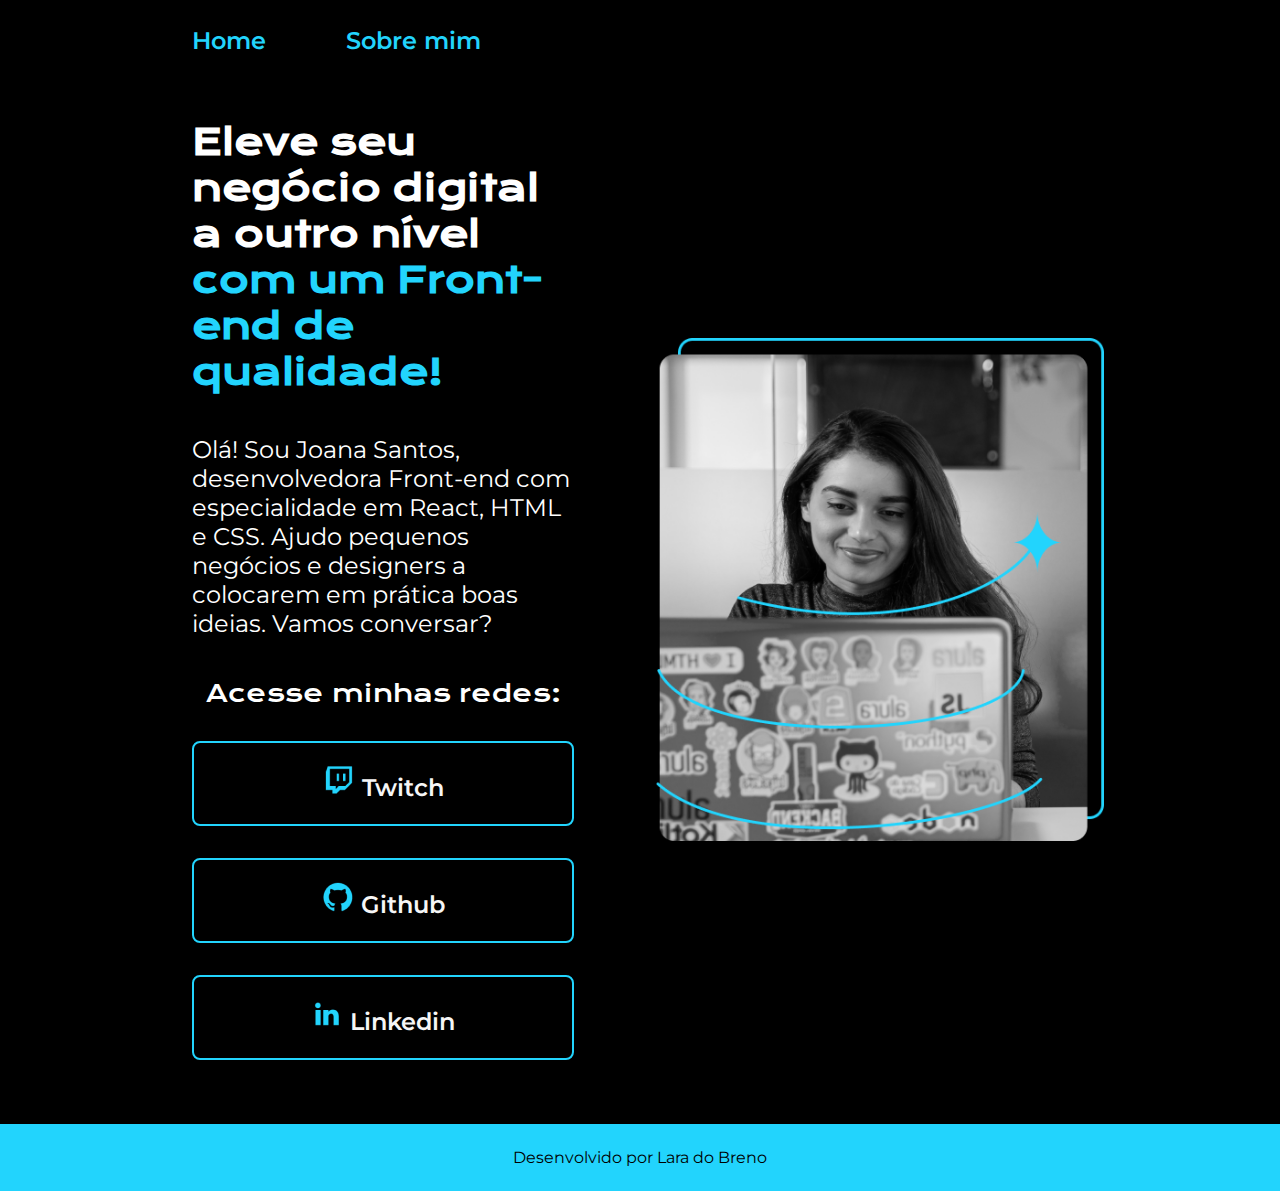
<file: PORTFOLIO/index.html>
<!DOCTYPE html>
<html>
    <head>
        <meta charset="UTF-8">
        <meta http-equiv="X-UA-Compatible" content="IE=edge">
        <meta name="viewport" content="width=device-width, initial-scale=1.0">
        <title>Portfolio</title>
        <link rel="stylesheet" href="./styles/style.css">
    </head>
    <body>
        <header class="cabecalho">
            <nav class="cabecalho-menu">
                <a class="cabecalho-menu-link" href="index.html">Home</a>
                <a class="cabecalho-menu-link" href="about.html">Sobre mim</a>
            </nav>
        </header>
        <main class="apresentacao">
            <section class="apresentacao-conteudo">
                <h1 class="apresentacao-conteudo-titulo">Eleve seu negócio digital a outro nível <strong class="titulo-destaque">com um Front-end de qualidade!</strong></h1>
                <p class="apresentacao-conteudo-texto">Olá! Sou Joana Santos, desenvolvedora Front-end com especialidade em React, HTML e CSS. Ajudo pequenos negócios e designers a colocarem em prática boas ideias. Vamos conversar?</p>
                <div class="botao">
                    <h2 class="subtitulo">Acesse minhas redes:</h2>
                    <a class="links-link" href="https://instagram.com/laravelyn">
                        <img src="./assets/Logo Twitch (1).png" alt="twich">
                        Twitch
                    </a>
                    <a class="links-link" href="https://instagram.com/laravelyn">
                        <img src="./assets/Logo Github (1).png" alt="Github">
                        Github
                    </a>
                    <a class="links-link" href="https://instagram.com/laravelyn">
                        <img src="./assets/Logo linkedin (1).png" alt="linkedin">
                        Linkedin
                    </a>
                </div>
             </section>
            <img class="imagem" src="./assets/imagem.png" alt="foto da Joana Santos">
        </main>
        <footer class="rodape">
            <a>Desenvolvido por Lara do Breno</a>
        </footer>
    </body>
</html>
</file>
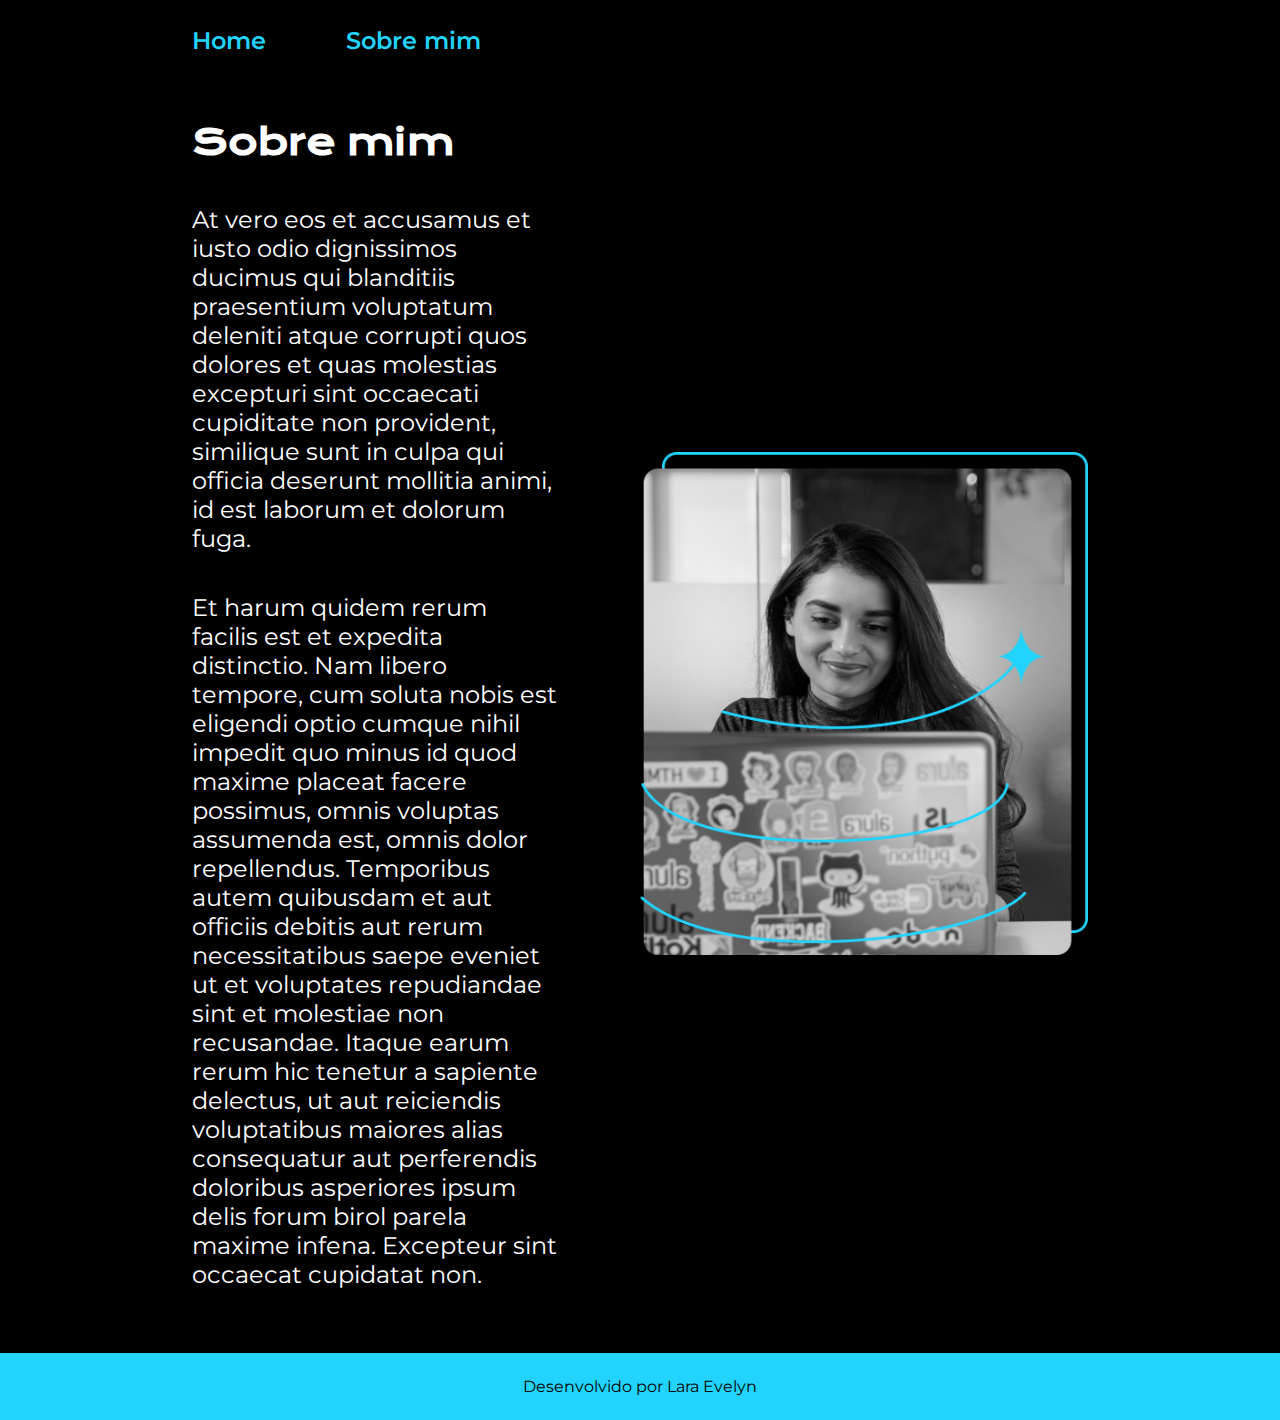
<file: PORTFOLIO/about.html>
<!DOCTYPE html>
<html lang="pt-br">
<head>
    <meta charset="UTF-8">
    <meta name="viewport" content="width=device-width, initial-scale=1.0">
    <title>Sobre mim</title>
    <link rel="stylesheet" href="styles/style.css">
</head>
    <body>
        <header class="cabecalho">
            <nav class="cabecalho-menu">
                <a class="cabecalho-menu-link" href="index.html">Home</a>
                <a class="cabecalho-menu-link" href="about.html">Sobre mim</a>
            </nav>
        </header>

        <main class="apresentacao">
            <section class="apresentacao-conteudo">
                <h1 class="apresentacao-conteudo-titulo">Sobre mim</h1>
                <p class="apresentacao-conteudo-texto">At vero eos et accusamus et iusto odio dignissimos ducimus qui blanditiis praesentium voluptatum deleniti atque corrupti quos dolores et quas molestias excepturi sint occaecati cupiditate non provident, similique sunt in culpa qui officia deserunt mollitia animi, id est laborum et dolorum fuga.</p>
                <p class="apresentacao-conteudo-texto">Et harum quidem rerum facilis est et expedita distinctio. Nam libero tempore, cum soluta nobis est eligendi optio cumque nihil impedit quo minus id quod maxime placeat facere possimus, omnis voluptas assumenda est, omnis dolor repellendus. Temporibus autem quibusdam et aut officiis debitis aut rerum necessitatibus saepe eveniet ut et voluptates repudiandae sint et molestiae non recusandae. Itaque earum rerum hic tenetur a sapiente delectus, ut aut reiciendis voluptatibus maiores alias consequatur aut perferendis doloribus asperiores ipsum delis forum birol parela maxime infena. Excepteur sint occaecat cupidatat non.</p>
            </section>
            <img class="imagem" src="./assets/imagem.png" alt="Joana Santos">
        </main>

        <footer class="rodape">
            <a>Desenvolvido por Lara Evelyn</a>
        </footer>
    </body>
</html>
</file>
<file: PORTFOLIO/styles/style.css>
@import url('https://fonts.googleapis.com/css2?family=Krona+One&family=Montserrat:wght@400;600&display=swap');

:root {
    --primaria: #000000;
    --secundaria: #f6f6f6;
    --terciaria: #22d4fd;

    --fonte-principal: 'Krona One', sans-serif;
    --fonte-secundaria: 'Montserrat', sans-serif;
}

* {
    margin: 0;
    padding: 0;
}

body {
    box-sizing: border-box;
    background-color: var(--primaria);
    color: white;
}

.cabecalho{
    padding: 2% 0% 0% 15%;
}

.cabecalho-menu{
    display: flex;
    gap: 80px;
}

.cabecalho-menu-link{
    font-family: var(--fonte-secundaria);
    font-size: 1.5rem;
    font-weight: 600;
    color: var(--terciaria);
    text-decoration:none;

}

.apresentacao {
    padding: 5% 15%;
    display: flex;
    align-items: center;
    justify-content: space-between;
    gap: 82px;
}

.apresentacao-conteudo {
    width: 50%;
    display: flex;
    flex-direction: column;
    gap: 40px;
}

.apresentacao-conteudo-titulo {
    font-size: 2.25rem;
    font-family: var(--fonte-principal);
}

.titulo-destaque {
    color: var(--terciaria);
}

.apresentacao-conteudo-texto {
    font-size: 1.5rem;
    font-family: var(--fonte-secundaria);
}

.botao {
    display: flex;
    flex-direction: column;
    justify-content: space-between;
    align-items: center;
    gap: 32px;
}

.subtitulo{
    font-family: var(--fonte-principal);
    font-weight: 400;
    font-size: 1.5rem;
}

.links-link {
    /* background-color: #22D4FD; */
    border: 2px solid var(--terciaria);
    width: 378px;
    justify-content: center;
    gap: 16px;
    text-align: center;
    border-radius: 8px;
    font-weight: 600;
    font-size: 1.5rem;
    padding: 21.5px 0;
    text-decoration: none;
    color: var(--secundaria);
    font-family: var(--fonte-secundaria);
}

.links-link:hover {
    background-color: #272727;
}

.imagem{
    width:50%;
}

.rodape{
    padding: 24px;
    color: var(--primaria);
    background-color: var(--terciaria);
    text-align: center;
    font-family:var(--fonte-secundaria);
    font-weight: 400;
}

@media (max-width: 1200px) {
    .cabecalho {
        padding: 10%;
    }

    .cabecalho-menu {
        justify-content: center;
    }

    .apresentacao {
        flex-direction: column-reverse;
        padding: 5%;
    }

    .apresentacao-conteudo {
        width: auto;
    }
}
</file>
